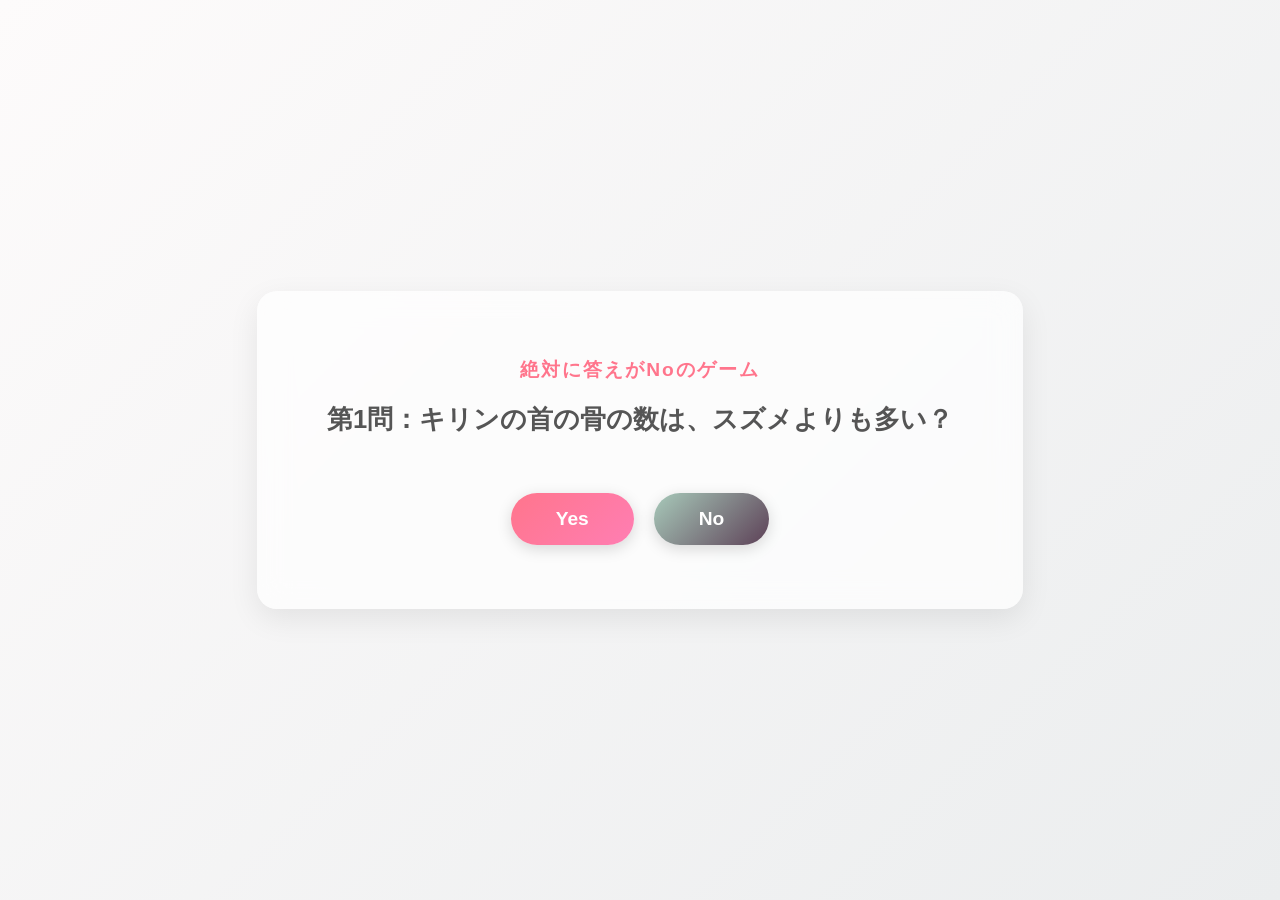
<file: index.html>
<!DOCTYPE html>
<html lang="ja">
<head>
    <meta charset="UTF-8">
    <meta name="viewport" content="width=device-width, initial-scale=1.0">
    <title>絶対に答えがNoのゲーム</title>
    <link rel="stylesheet" href="style.css">
</head>
<body>
    <div class="container" id="main-container">
        <h2 class="game-title">絶対に答えが<span id="title-no" class="secret-no">No</span>のゲーム</h2>
        <h1 id="question">第1問：キリンの首の骨の数は、スズメよりも多い？</h1>
        <div id="button-container" class="buttons">
            <button id="btn-yes" class="btn yes">Yes</button>
            <button id="btn-no" class="btn no">No</button>
        </div>
        <div id="explanation-container" class="explanation-container hidden">
            <!-- 差し込む画像のパス(src)をここに入力してください -->
            <img src="https://via.placeholder.com/100x100?text=Image" alt="キャラクター" class="character-img" id="character-img">
            <div class="speech-bubble">
                <p id="explanation-text"></p>
            </div>
        </div>
        <div id="message-container" class="hidden" style="display:flex; flex-direction:column; align-items:center; gap:20px;">
            <img src="https://via.placeholder.com/100x100?text=Mistake" alt="キャラクター" class="character-img" id="character-img-mistake">
            <h2 style="line-height:1.5; margin:0;">絶対にNoが答えって言ってるのに…<br>もう文花のお茶目さん♡</h2>
            <button id="btn-restart" class="btn restart">スタート画面に戻る</button>
        </div>
    </div>
    <script src="script.js"></script>
</body>
</html>
</file>
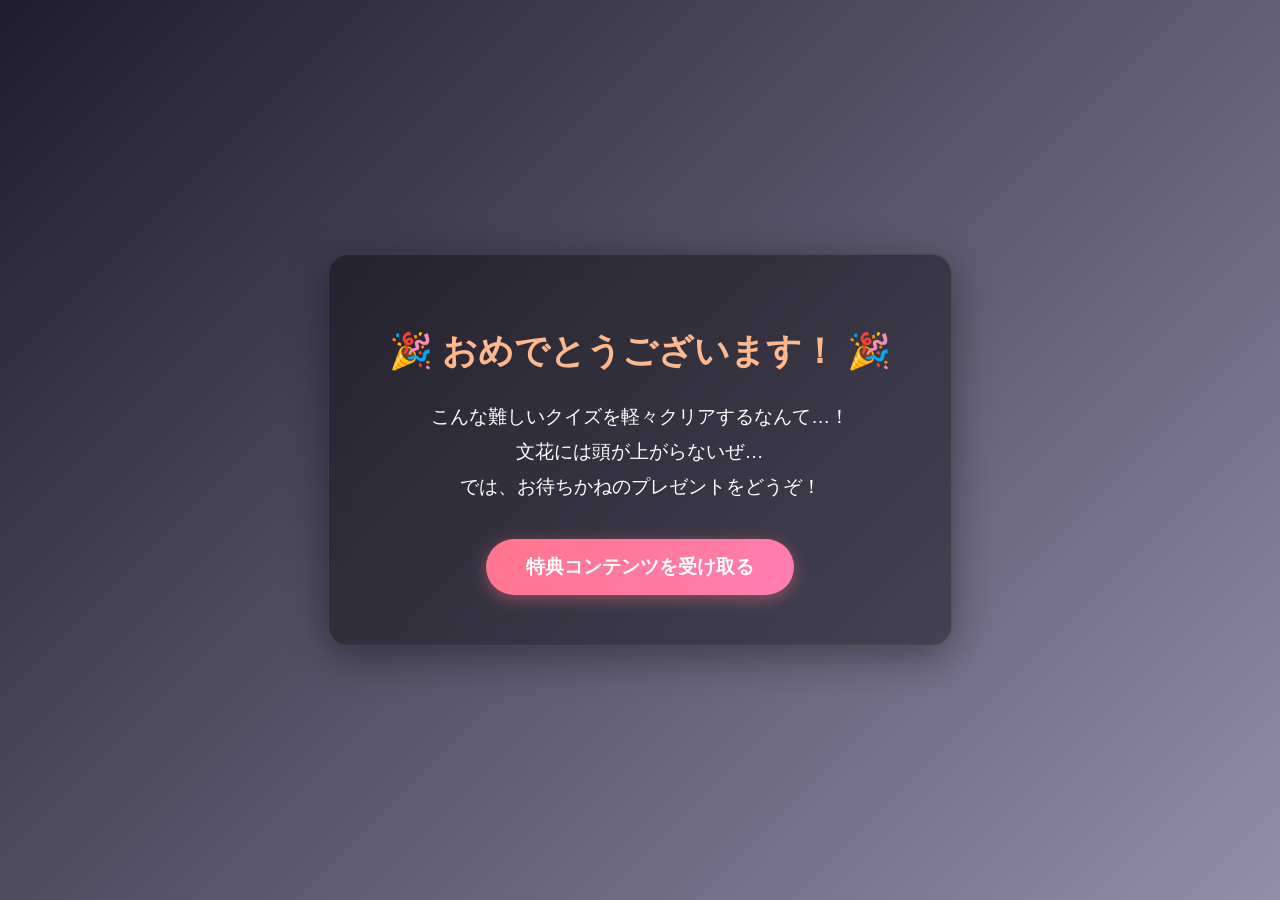
<file: bonus.html>
<!DOCTYPE html>
<html lang="ja">

<head>
    <meta charset="UTF-8">
    <meta name="viewport" content="width=device-width, initial-scale=1.0">
    <title>特典コンテンツ - Yes/No Game</title>
    <style>
        body {
            margin: 0;
            padding: 0;
            font-family: 'Inter', 'Hiragino Kaku Gothic ProN', sans-serif;
            background: linear-gradient(135deg, #1f1c2c 0%, #928dab 100%);
            color: #fff;
            display: flex;
            justify-content: center;
            align-items: center;
            height: 100vh;
            text-align: center;
        }

        .container {
            background: rgba(0, 0, 0, 0.4);
            padding: 50px 60px;
            border-radius: 20px;
            backdrop-filter: blur(10px);
            box-shadow: 0 10px 40px rgba(0, 0, 0, 0.4);
            max-width: 600px;
            border: 1px solid rgba(255, 255, 255, 0.1);
        }

        h1 {
            color: #ffb88c;
            margin-bottom: 25px;
            font-size: 2.2rem;
        }

        p {
            font-size: 1.2rem;
            line-height: 1.8;
            margin-bottom: 35px;
        }

        .download-btn {
            display: inline-block;
            background: linear-gradient(135deg, #ff758c 0%, #ff7eb3 100%);
            color: white;
            text-decoration: none;
            padding: 15px 40px;
            font-size: 1.2rem;
            border-radius: 50px;
            font-weight: bold;
            transition: all 0.3s ease;
            box-shadow: 0 4px 15px rgba(255, 117, 140, 0.4);
        }

        .download-btn:hover {
            transform: translateY(-3px);
            box-shadow: 0 6px 20px rgba(255, 117, 140, 0.6);
        }
    </style>
</head>

<body>
    <div class="container">
        <h1>🎉 おめでとうございます！ 🎉</h1>
        <p>こんな難しいクイズを軽々クリアするなんて…！<br>文花には頭が上がらないぜ…<br>では、お待ちかねのプレゼントをどうぞ！</p>
        <a href="rewards.html" class="download-btn">特典コンテンツを受け取る</a>
    </div>
</body>

</html>
</file>
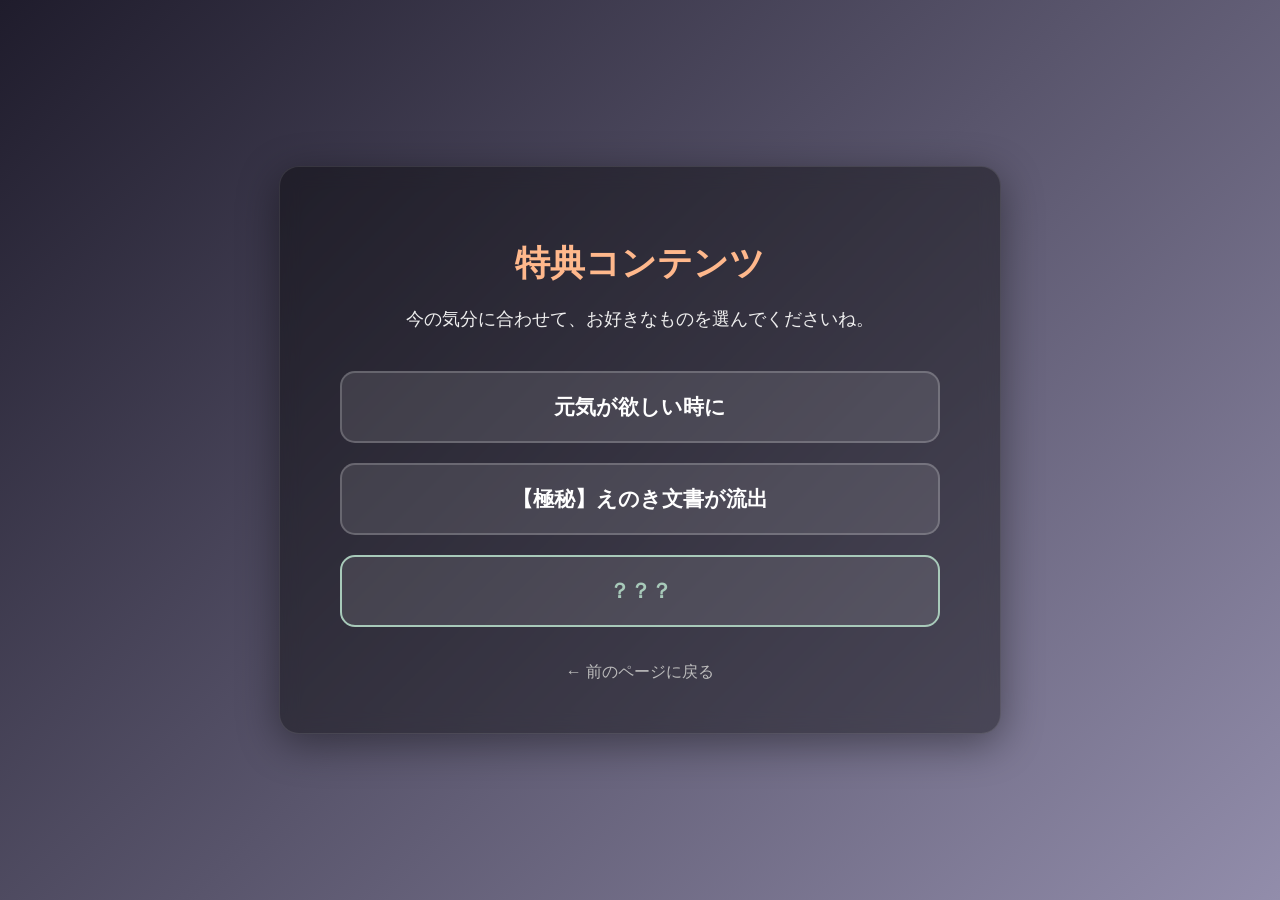
<file: rewards.html>
<!DOCTYPE html>
<html lang="ja">

<head>
    <meta charset="UTF-8">
    <meta name="viewport" content="width=device-width, initial-scale=1.0">
    <title>特典コンテンツ選択 - Yes/No Game</title>
    <style>
        body {
            margin: 0;
            padding: 0;
            font-family: 'Inter', 'Hiragino Kaku Gothic ProN', sans-serif;
            background: linear-gradient(135deg, #1f1c2c 0%, #928dab 100%);
            color: #fff;
            display: flex;
            justify-content: center;
            align-items: center;
            min-height: 100vh;
            text-align: center;
        }

        .container {
            background: rgba(0, 0, 0, 0.4);
            padding: 50px 60px;
            border-radius: 20px;
            backdrop-filter: blur(10px);
            box-shadow: 0 10px 40px rgba(0, 0, 0, 0.4);
            max-width: 600px;
            width: 90%;
            border: 1px solid rgba(255, 255, 255, 0.1);
        }

        h1 {
            color: #ffb88c;
            margin-bottom: 20px;
            font-size: 2.2rem;
        }

        p {
            font-size: 1.1rem;
            margin-bottom: 40px;
            color: #eee;
        }

        .rewards-list {
            display: flex;
            flex-direction: column;
            gap: 20px;
        }

        .reward-btn {
            display: block;
            background: rgba(255, 255, 255, 0.1);
            color: white;
            text-decoration: none;
            padding: 20px;
            font-size: 1.3rem;
            border-radius: 15px;
            font-weight: bold;
            transition: all 0.3s ease;
            border: 2px solid rgba(255, 255, 255, 0.2);
            position: relative;
            overflow: hidden;
        }

        .reward-btn::before {
            content: '';
            position: absolute;
            top: 0;
            left: -100%;
            width: 50%;
            height: 100%;
            background: linear-gradient(to right, rgba(255, 255, 255, 0) 0%, rgba(255, 255, 255, 0.2) 50%, rgba(255, 255, 255, 0) 100%);
            transform: skewX(-25deg);
            transition: all 0.5s ease;
        }

        .reward-btn:hover::before {
            left: 200%;
        }

        .reward-btn:hover {
            transform: translateY(-3px);
            background: rgba(255, 255, 255, 0.2);
            border-color: #ff758c;
            box-shadow: 0 6px 20px rgba(255, 117, 140, 0.3);
        }

        .reward-btn.secret {
            border-color: #a8caba;
            color: #a8caba;
        }

        .reward-btn.secret:hover {
            border-color: #6dd5ed;
            color: #fff;
            box-shadow: 0 6px 20px rgba(109, 213, 237, 0.3);
        }

        .back-link {
            display: inline-block;
            margin-top: 35px;
            color: #bbb;
            text-decoration: none;
            font-size: 1rem;
            transition: color 0.3s;
        }

        .back-link:hover {
            color: #fff;
            text-decoration: underline;
        }
    </style>
</head>

<body>
    <div class="container">
        <h1>特典コンテンツ</h1>
        <p>今の気分に合わせて、お好きなものを選んでくださいね。</p>
        <div class="rewards-list">
            <!-- リンク先(href)は実際のコンテンツのURLやファイル名に書き換えてください -->
            <a href="present2.mp4" class="reward-btn" target="_blank">元気が欲しい時に</a>
            <a href="present1.pdf" class="reward-btn" target="_blank">【極秘】えのき文書が流出</a>
            <a href="present3.jpg" class="reward-btn secret" target="_blank">？？？</a>
        </div>
        <a href="bonus.html" class="back-link">← 前のページに戻る</a>
    </div>
</body>

</html>
</file>
<file: style.css>
:root {
    --bg-color: #fdfbfb;
    --text-color: #444;
}

body {
    margin: 0;
    padding: 0;
    font-family: 'Inter', 'Hiragino Kaku Gothic ProN', 'Meiryo', sans-serif;
    background: linear-gradient(135deg, #fdfbfb 0%, #ebedee 100%);
    color: var(--text-color);
    display: flex;
    justify-content: center;
    align-items: center;
    height: 100vh;
    overflow: hidden; /* 画面外へのスクロールを防ぐ */
}

.container {
    text-align: center;
    background: rgba(255, 255, 255, 0.7);
    padding: 50px 70px;
    border-radius: 20px;
    box-shadow: 0 10px 30px rgba(0, 0, 0, 0.08);
    backdrop-filter: blur(15px);
    transition: all 0.3s ease;
    max-width: 90vw;
    z-index: 10;
}

.game-title {
    font-size: 1.2rem;
    color: #ff758c;
    margin-bottom: 15px;
    font-weight: bold;
    letter-spacing: 2px;
}

.secret-no {
    transition: all 0.3s ease;
    display: inline-block;
}

.secret-no.active {
    cursor: pointer;
    text-shadow: 0 0 12px rgba(255,117,140,0.8);
    position: relative;
    z-index: 1000;
}

.secret-no.active:hover {
    color: #ff4757;
    transform: scale(1.2);
}

.explanation-container {
    display: flex;
    align-items: center;
    justify-content: center;
    margin-top: 30px;
    gap: 20px;
    animation: fadeIn 0.5s ease;
}

.character-img {
    width: 160px;
    height: 160px;
    border-radius: 50%;
    object-fit: cover;
    box-shadow: 0 4px 10px rgba(0,0,0,0.1);
    background-color: #fff;
    border: 3px solid #ff758c;
}

.speech-bubble {
    position: relative;
    padding: 15px 25px;
    background: rgba(255,255,255,0.95);
    border-radius: 15px;
    font-size: 0.95rem;
    color: #555;
    line-height: 1.5;
    box-shadow: 0 4px 15px rgba(0,0,0,0.1);
    text-align: left;
    max-width: 400px;
}

.speech-bubble::before {
    content: '';
    position: absolute;
    top: 50%;
    left: -12px;
    transform: translateY(-50%);
    border-width: 12px 12px 12px 0;
    border-style: solid;
    border-color: transparent rgba(255,255,255,0.95) transparent transparent;
}

.btn.restart {
    background: linear-gradient(135deg, #6dd5ed 0%, #2193b0 100%);
    margin-top: 25px;
    font-size: 1.1rem;
    padding: 12px 35px;
}

.btn.restart:hover {
    transform: translateY(-3px);
    box-shadow: 0 6px 20px rgba(33, 147, 176, 0.4);
}

h1 {
    font-size: 1.6rem;
    margin-bottom: 40px;
    color: #555;
    line-height: 1.5;
}

.buttons {
    display: flex;
    justify-content: center;
    align-items: center;
    gap: 20px;
    position: relative;
    min-height: 80px; /* 余白確保 */
}

.btn {
    border: none;
    padding: 15px 45px;
    font-size: 1.2rem;
    border-radius: 50px;
    cursor: pointer;
    font-weight: 700;
    color: white;
    transition: all 0.2s ease, transform 0.2s ease;
    box-shadow: 0 4px 15px rgba(0, 0, 0, 0.15);
    white-space: nowrap;
}

.btn.yes {
    background: linear-gradient(135deg, #ff758c 0%, #ff7eb3 100%);
}

.btn.yes:hover {
    transform: translateY(-3px);
    box-shadow: 0 6px 20px rgba(255, 117, 140, 0.4);
}

.btn.no {
    background: linear-gradient(135deg, #a8caba 0%, #5d4157 100%);
}

.btn.no:hover {
    transform: translateY(-3px);
    box-shadow: 0 6px 20px rgba(93, 65, 87, 0.4);
}

/* 非表示用クラス */
.hidden {
    display: none !important;
}

#message-container h2 {
    color: #ff758c;
    font-size: 2.5rem;
    animation: fadeIn 1s ease-in-out;
    line-height: 1.5;
}

@keyframes fadeIn {
    from { opacity: 0; transform: translateY(-10px); }
    to { opacity: 1; transform: translateY(0); }
}
</file>
